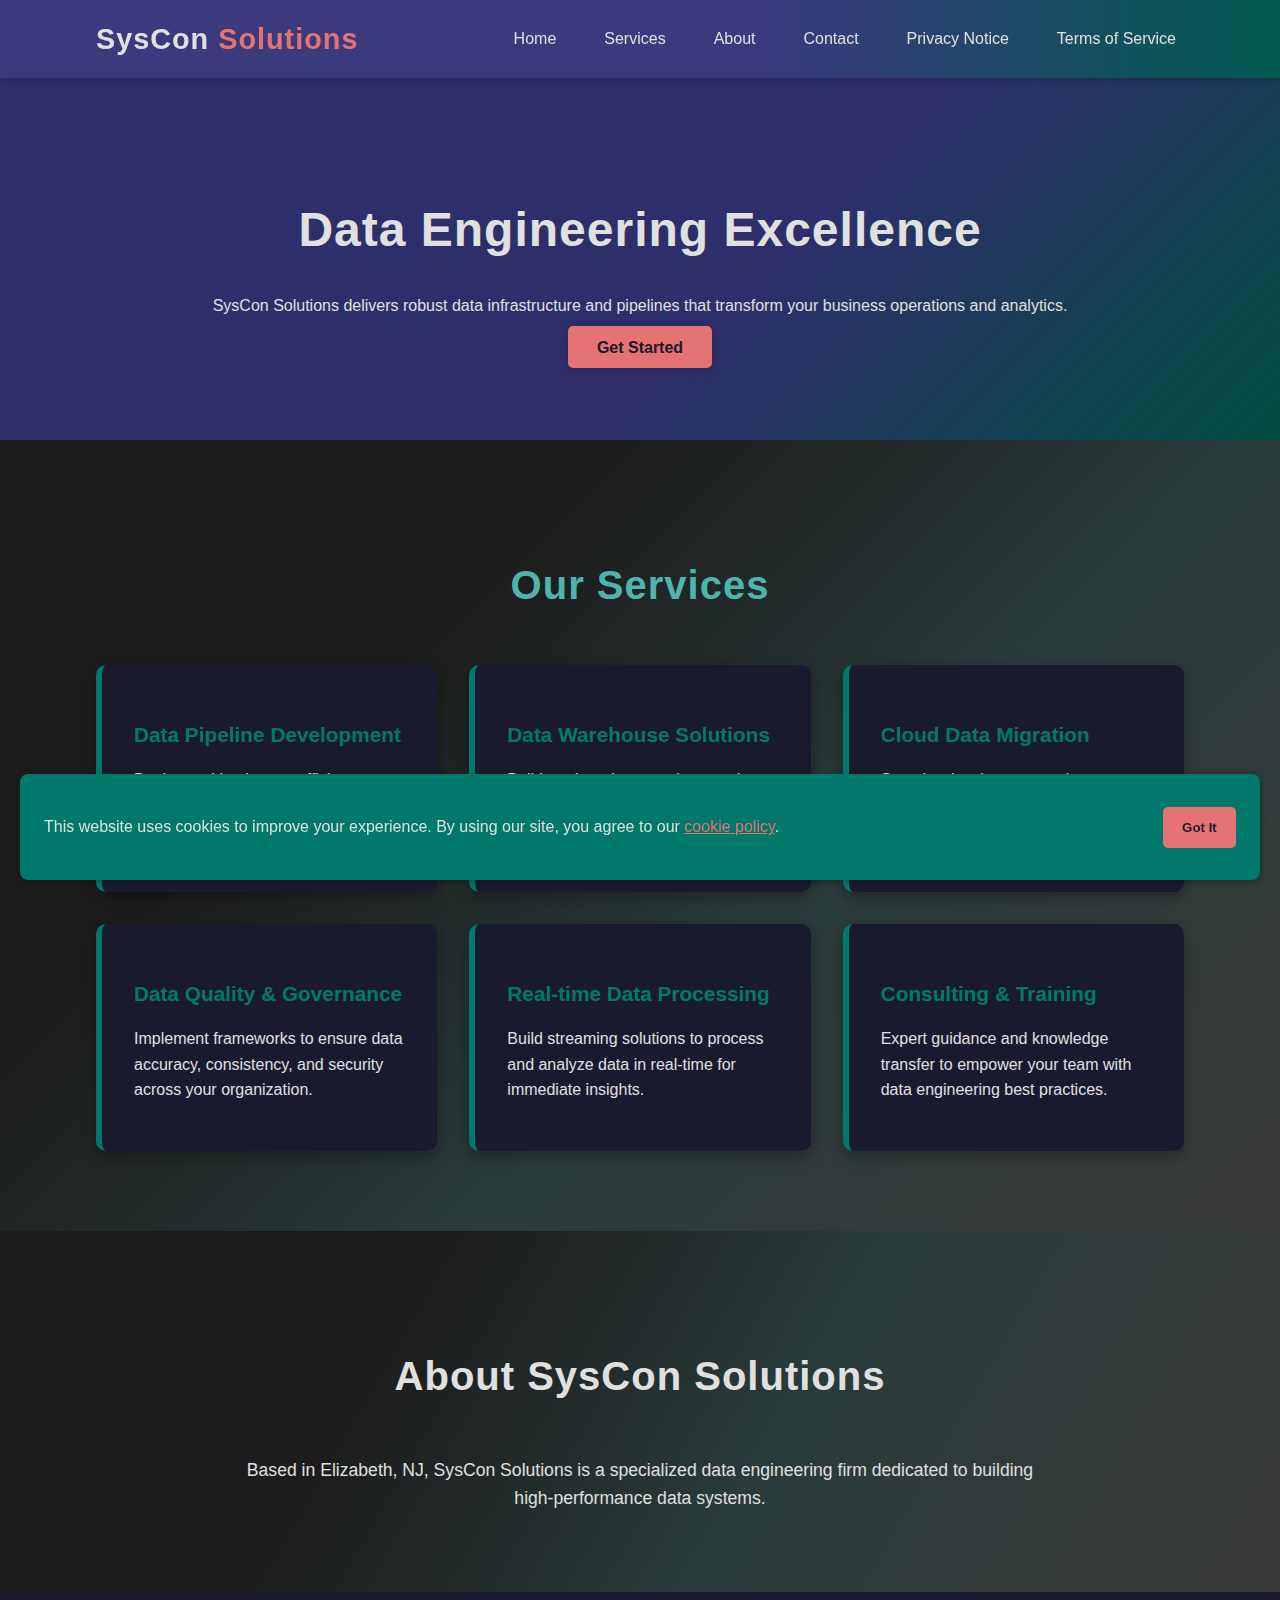
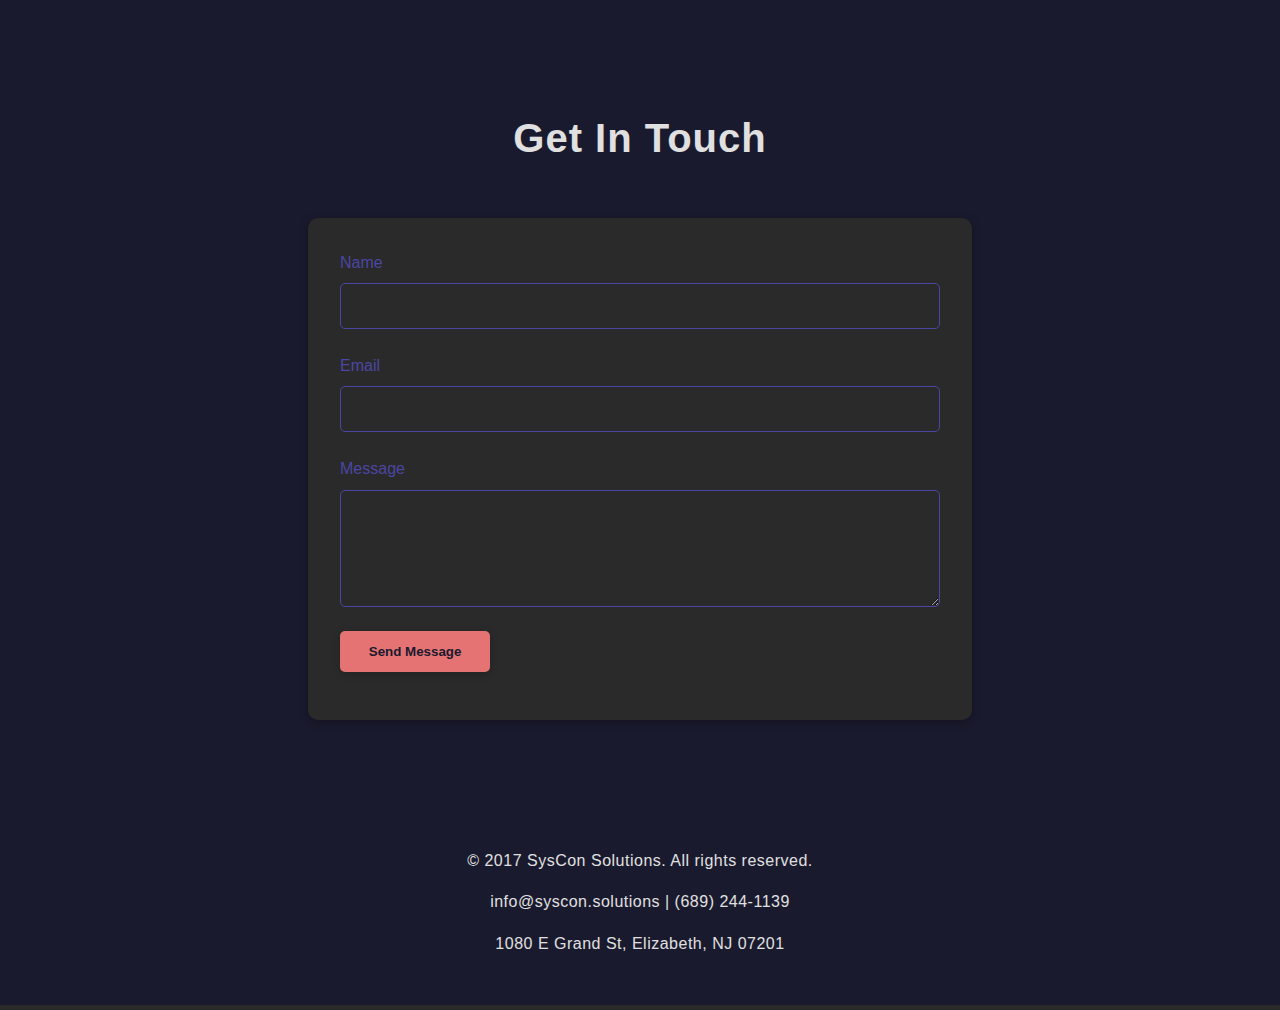
<file: index.html>
<!DOCTYPE html>
<html lang="en">
<head>
  <meta charset="UTF-8" />
  <meta name="viewport" content="width=device-width, initial-scale=1.0" />
  <title>SysCon Solutions | Expert Data Engineering Services</title>
  <style>
    :root {
      --primary: #4a47a3;        /* Deep Indigo */
      --secondary: #00796b;      /* Dark Teal */
      --accent: #e57373;         /* Muted Coral (replacing soft gold) */
      --light: #2a2a2a;          /* Dark Gray */
      --dark: #1a1a2e;           /* Darker Navy */
      --text: #e0e0e0;           /* Light Gray for text */
      --services-heading: #4db6ac; /* Soft Teal for Our Services */
    }
    body {
      font-family: 'Segoe UI', Tahoma, Geneva, Verdana, sans-serif;
      margin: 0;
      padding: 0;
      color: var(--text);
      background: var(--light);
      line-height: 1.6;
    }
    header {
      background: linear-gradient(90deg, #3a3a7d 60%, #005a50 100%);
      padding: 1rem 0;
      position: fixed;
      width: 100%;
      top: 0;
      z-index: 1000;
      box-shadow: 0 2px 8px rgba(0,0,0,0.2);
    }
    .container {
      width: 85%;
      max-width: 1200px;
      margin: 0 auto;
    }
    nav {
      display: flex;
      justify-content: space-between;
      align-items: center;
    }
    .logo {
      font-size: 1.8rem;
      font-weight: 700;
      color: var(--text);
      text-decoration: none;
      letter-spacing: 1px;
    }
    .logo span {
      color: var(--accent);
    }
    .nav-links {
      display: flex;
      gap: 2rem;
    }
    .nav-links a {
      color: var(--text);
      text-decoration: none;
      font-weight: 500;
      transition: color 0.3s;
      padding: 0.2rem 0.5rem;
      border-radius: 3px;
    }
    .nav-links a:hover {
      color: var(--accent);
      background: rgba(0,0,0,0.2);
    }
    .menu-toggle {
      display: none;
      font-size: 1.8rem;
      cursor: pointer;
      color: var(--accent);
    }
    .hero {
      background: linear-gradient(135deg, #2e2e6b 60%, #004d40 100%);
      color: var(--text);
      padding: 10rem 0 5rem;
      text-align: center;
      scroll-margin-top: 100px;
      box-shadow: 0 4px 24px rgba(0,0,0,0.2);
    }
    .hero h1 {
      font-size: 3rem;
      font-weight: 800;
      letter-spacing: 1px;
      margin-bottom: 1.5rem;
    }
    .btn {
      background: var(--accent);
      color: var(--dark);
      padding: 0.8rem 1.8rem;
      border-radius: 5px;
      text-decoration: none;
      font-weight: 600;
      transition: background 0.3s, color 0.3s;
      border: none;
      box-shadow: 0 2px 8px rgba(0,0,0,0.2);
    }
    .btn:hover {
      background: var(--secondary);
      color: var(--text);
    }
    section {
      padding: 5rem 0;
      scroll-margin-top: 100px;
    }
    h2 {
      text-align: center;
      font-size: 2.5rem;
      margin-bottom: 3rem;
      font-weight: 700;
      letter-spacing: 1px;
    }
    #services h2 {
      color: var(--services-heading);
    }
    #services {
      background: linear-gradient(135deg, #1c1c1c 30%, #2a3a3a 60%, #3a3a3a 100%);
    }
    .services {
      display: grid;
      grid-template-columns: repeat(auto-fit, minmax(300px, 1fr));
      gap: 2rem;
    }
    .service-card {
      background: var(--dark);
      padding: 2rem;
      border-radius: 10px;
      box-shadow: 0 5px 15px rgba(0,0,0,0.3);
      border-left: 6px solid var(--secondary);
      transition: box-shadow 0.3s, border-color 0.3s;
    }
    .service-card:hover {
      box-shadow: 0 8px 24px rgba(0,0,0,0.4);
      border-left: 6px solid var(--accent);
    }
    .service-card h3 {
      color: var(--secondary);
      margin-bottom: 1rem;
      font-size: 1.3rem;
      font-weight: 700;
    }
    .about {
      background: linear-gradient(120deg, #1c1c1c 30%, #2a3a3a 60%, #3a3a3a 100%);
    }
    .contact {
      background: var(--dark);
      color: var(--text);
    }
    .contact-form {
      max-width: 600px;
      margin: 0 auto;
      background: var(--light);
      padding: 2rem;
      border-radius: 10px;
      box-shadow: 0 2px 8px rgba(0,0,0,0.3);
      display: flex;
      flex-direction: column;
      align-items: stretch;
    }
    .form-group {
      margin-bottom: 1.5rem;
      display: flex;
      flex-direction: column;
    }
    .form-group label {
      font-weight: 500;
      color: var(--primary);
      margin-bottom: 0.5rem;
    }
    .form-group input,
    .form-group textarea {
      width: 100%;
      padding: 0.8rem;
      border: 1px solid var(--primary);
      border-radius: 5px;
      background: var(--light);
      color: #ffffff;
      font-size: 1rem;
      transition: border-color 0.3s;
      box-sizing: border-box;
    }
    .form-group input:focus,
    .form-group textarea:focus {
      border-color: var(--secondary);
      outline: none;
    }
    .contact-form .btn {
      align-self: center;
      width: fit-content;
    }
    footer {
      background: var(--dark);
      color: var(--text);
      text-align: center;
      padding: 2rem 0;
      font-size: 1rem;
      letter-spacing: 0.5px;
    }
    .cookie-popup {
      position: fixed;
      bottom: 20px;
      left: 20px;
      right: 20px;
      background-color: var(--secondary);
      color: var(--text);
      padding: 1.5rem;
      border-radius: 8px;
      box-shadow: 0 2px 6px rgba(0,0,0,0.3);
      z-index: 1000;
      display: flex;
      justify-content: space-between;
      align-items: center;
      font-size: 1rem;
    }
    .cookie-popup a {
      color: var(--accent);
      text-decoration: underline;
    }
    .cookie-popup button {
      background-color: var(--accent);
      color: var(--dark);
      border: none;
      padding: 0.8rem 1.2rem;
      border-radius: 5px;
      cursor: pointer;
      font-weight: bold;
      transition: background 0.3s, color 0.3s;
    }
    .cookie-popup button:hover {
      background-color: var(--primary);
      color: var(--text);
    }
    @media (max-width: 768px) {
      .menu-toggle {
        display: block;
      }
      .nav-links {
        flex-direction: column;
        background: #3a3a7d;
        position: absolute;
        top: 70px;
        left: 0;
        right: 0;
        display: none;
        padding: 1rem;
      }
      .nav-links.show {
        display: flex;
      }
      .nav-links a {
        margin: 0.5rem 0;
        color: var(--text);
      }
      .contact-form {
        padding: 1.5rem;
      }
    }
  </style>
</head>
<body>
  <header>
    <div class="container">
      <nav>
        <a href="#hero" class="logo">SysCon<span> Solutions</span></a>
        <div class="menu-toggle" onclick="toggleMenu()">☰</div>
        <div class="nav-links" id="navLinks">
          <a href="#hero">Home</a>
          <a href="#services">Services</a>
          <a href="#about">About</a>
          <a href="#contact">Contact</a>
          <a href="https://syscon.solutions/privacy_notice" target="_blank" rel="noopener noreferrer">Privacy Notice</a>
          <a href="https://syscon.solutions/terms" target="_blank" rel="noopener noreferrer">Terms of Service</a>
        </div>
      </nav>
    </div>
  </header>

  <section class="hero" id="hero">
    <div class="container">
      <h1>Data Engineering Excellence</h1>
      <p>SysCon Solutions delivers robust data infrastructure and pipelines that transform your business operations and analytics.</p>
      <a href="#contact" class="btn">Get Started</a>
    </div>
  </section>

  <section id="services">
    <div class="container">
      <h2>Our Services</h2>
      <div class="services">
        <div class="service-card">
          <h3>Data Pipeline Development</h3>
          <p>Design and implement efficient ETL/ELT pipelines to move and transform your data reliably at scale.</p>
        </div>
        <div class="service-card">
          <h3>Data Warehouse Solutions</h3>
          <p>Build modern data warehouses that serve as the single source of truth for your analytics needs.</p>
        </div>
        <div class="service-card">
          <h3>Cloud Data Migration</h3>
          <p>Seamlessly migrate your data infrastructure to cloud platforms like AWS, GCP, or Azure.</p>
        </div>
        <div class="service-card">
          <h3>Data Quality & Governance</h3>
          <p>Implement frameworks to ensure data accuracy, consistency, and security across your organization.</p>
        </div>
        <div class="service-card">
          <h3>Real-time Data Processing</h3>
          <p>Build streaming solutions to process and analyze data in real-time for immediate insights.</p>
        </div>
        <div class="service-card">
          <h3>Consulting & Training</h3>
          <p>Expert guidance and knowledge transfer to empower your team with data engineering best practices.</p>
        </div>
      </div>
    </div>
  </section>

  <section id="about" class="about">
    <div class="container">
      <h2>About SysCon Solutions</h2>
      <p style="max-width: 800px; margin: 0 auto; text-align: center; font-size: 1.1rem;">
        Based in Elizabeth, NJ, SysCon Solutions is a specialized data engineering firm dedicated to building high-performance data systems.
      </p>
    </div>
  </section>

  <section id="contact" class="contact">
    <div class="container">
      <h2>Get In Touch</h2>
      <div class="contact-form">
        <form id="contactForm" action="https://fabform.io/v/JQg1LjYEStKC" method="POST">
          <div class="form-group">
            <label for="name">Name</label>
            <input type="text" id="name" name="name" required />
          </div>
          <div class="form-group">
            <label for="email">Email</label>
            <input type="email" id="email" name="email" required />
          </div>
          <div class="form-group">
            <label for="message">Message</label>
            <textarea id="message" name="message" rows="5" required></textarea>
          </div>
          <button type="submit" class="btn">Send Message</button>
          <p id="formResponse" style="margin-top: 1rem; text-align: center;"></p>
        </form>
      </div>
    </div>
  </section>

  <footer>
    <div class="container">
      <p>&copy; 2017 SysCon Solutions. All rights reserved.</p>
      <p>info@syscon.solutions | (689) 244-1139</p>
      <p class="address">1080 E Grand St, Elizabeth, NJ 07201</p>
    </div>
  </footer>

  <div class="cookie-popup">
    <p>
      This website uses cookies to improve your experience. By using our site, you agree to our
      <a href="#privacy">cookie policy</a>.
    </p>
    <button onclick="closeCookiePopup()">Got It</button>
  </div>

  <script>
    function toggleMenu() {
      document.getElementById('navLinks').classList.toggle('show');
    }

    function closeCookiePopup() {
      document.querySelector('.cookie-popup').style.display = 'none';
    }

    document.getElementById('contactForm').addEventListener('submit', async function (e) {
      e.preventDefault();
      const form = e.target;
      const formData = new FormData(form);
      const responseEl = document.getElementById('formResponse');

      try {
        const res = await fetch(form.action, {
          method: 'POST',
          body: formData
        });

        if (res.ok) {
          responseEl.style.color = 'green';
          responseEl.textContent = 'Message sent successfully!';
          form.reset();
        } else {
          throw new Error('Something went wrong.');
        }
      } catch (err) {
        responseEl.style.color = 'red';
        responseEl.textContent = err.message;
      }
    });
  </script>
</body>
</html>
</file>
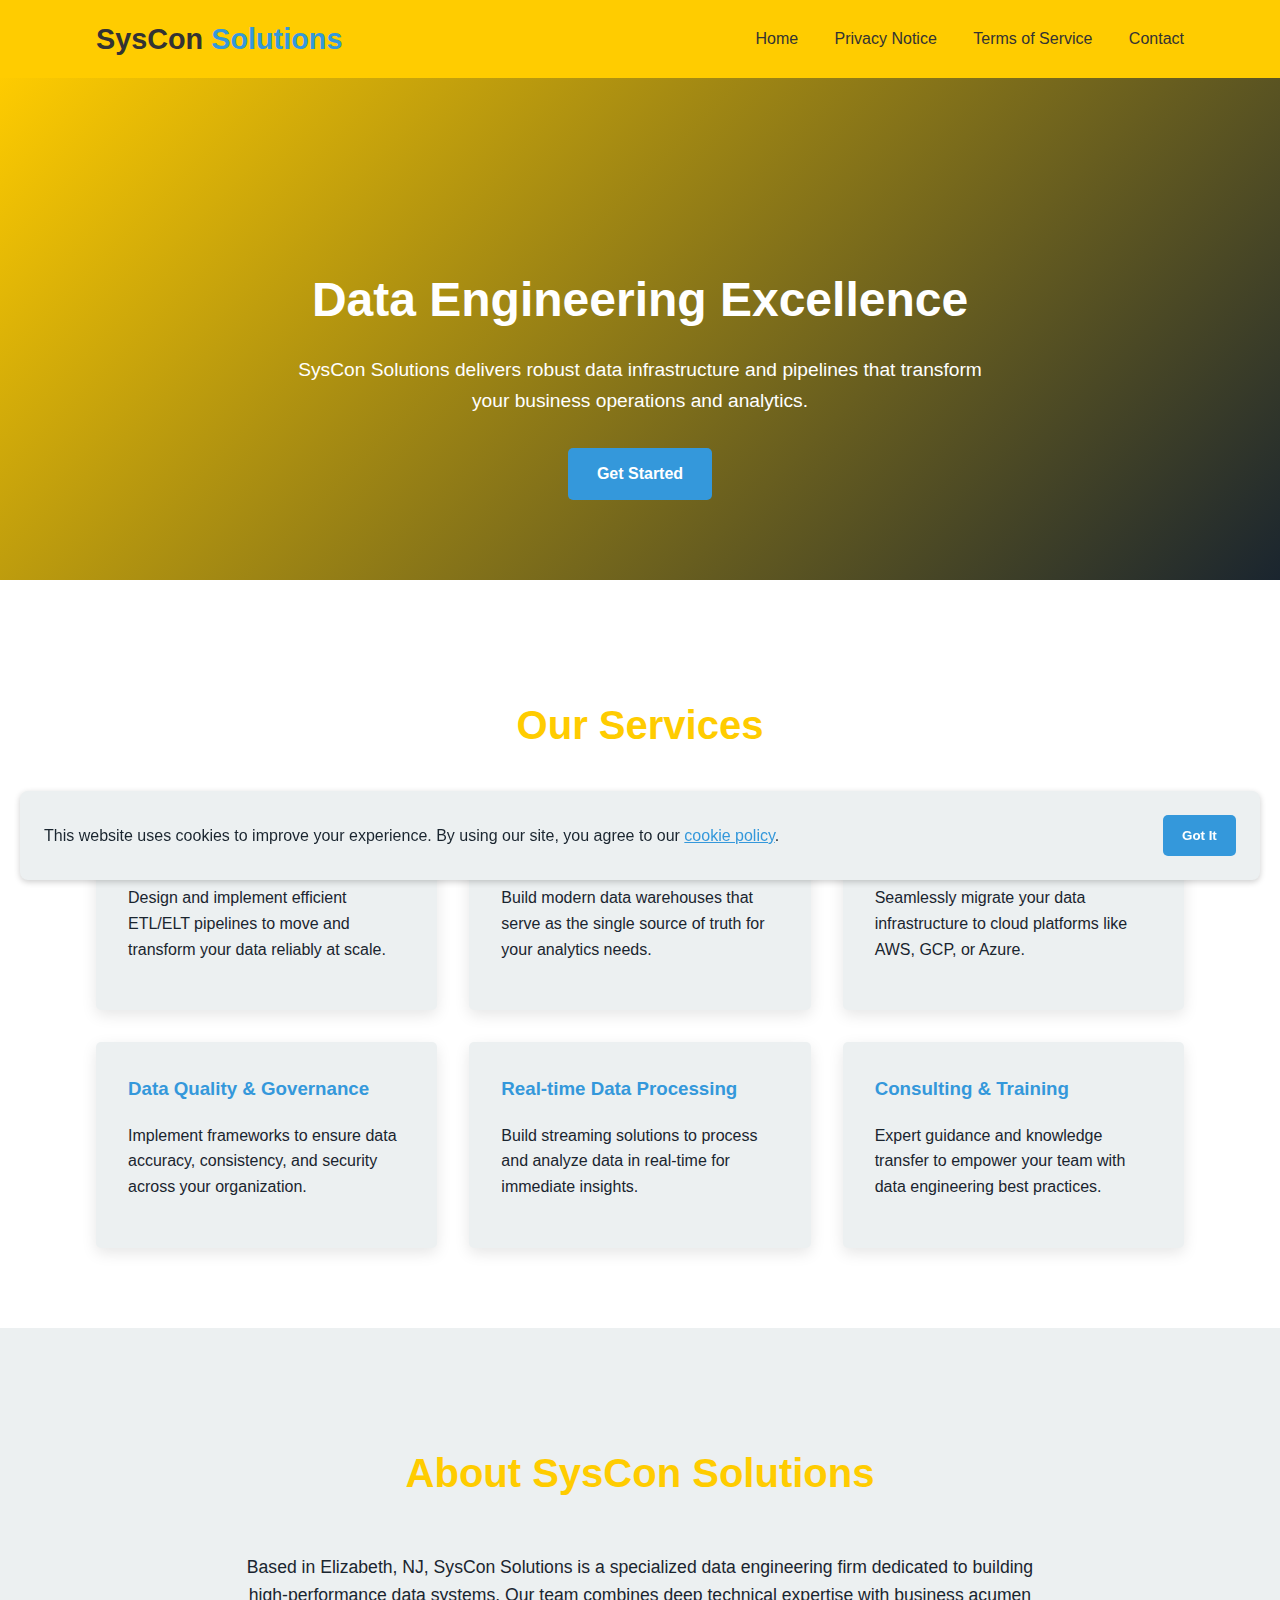
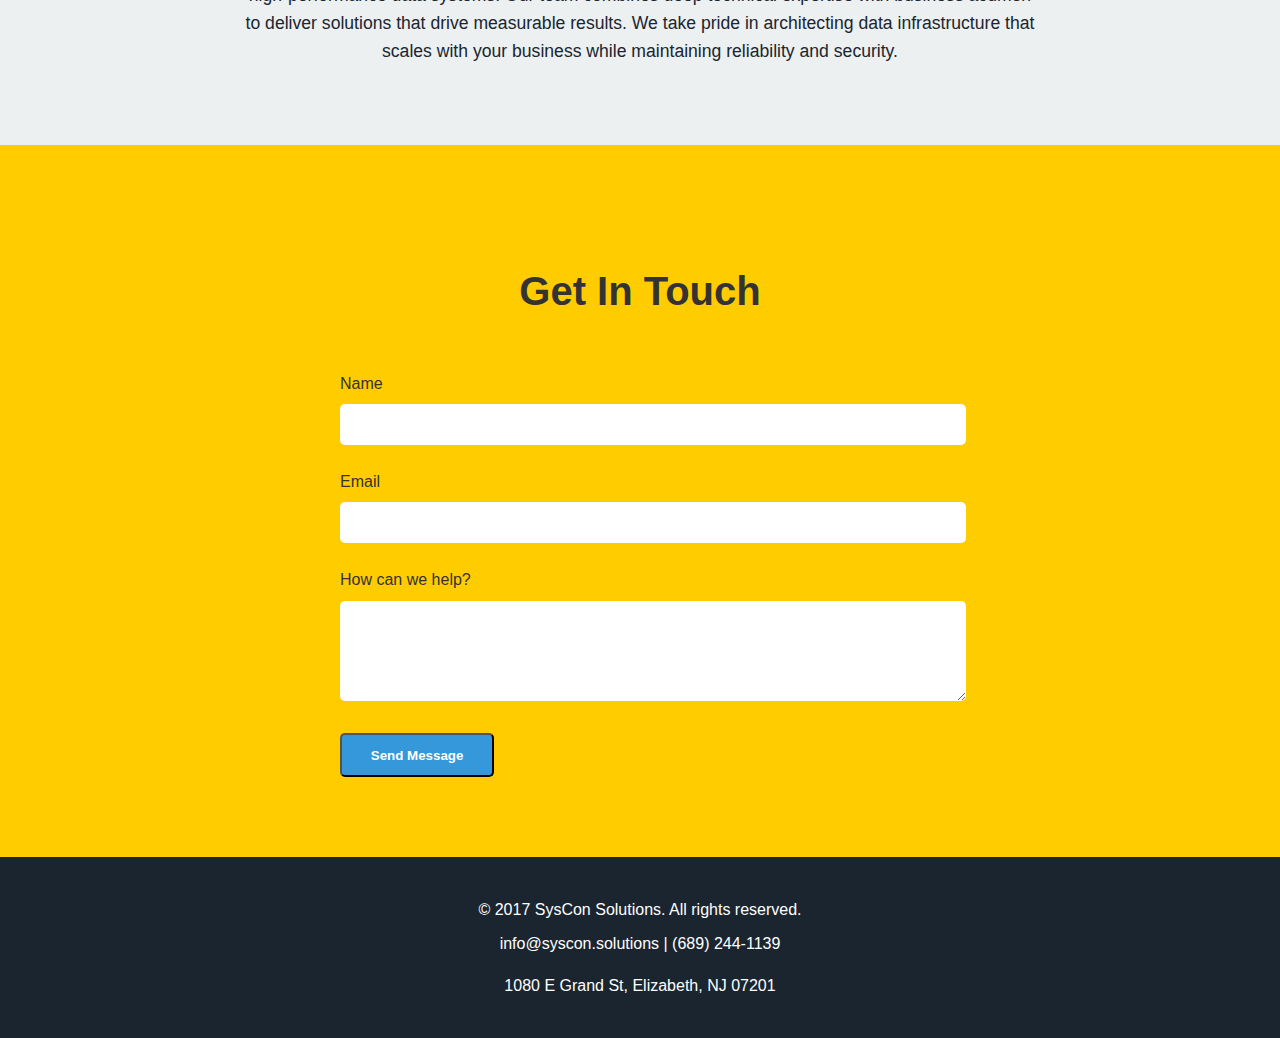
<file: index copy.html>
<!DOCTYPE html>
<html lang="en">
<head>
  <meta charset="UTF-8" />
  <meta name="viewport" content="width=device-width, initial-scale=1.0" />
  <title>SysCon Solutions | Expert Data Engineering Services</title>
  <style>
    :root {
      --primary: #ffcc00; /* Brighter header color */
      --secondary: #3498db;
      --light: #ecf0f1;
      --dark: #1a252f;
    }
    body {
      font-family: 'Segoe UI', Tahoma, Geneva, Verdana, sans-serif;
      margin: 0;
      padding: 0;
      color: var(--dark);
      line-height: 1.6;
    }
    header {
      background: var(--primary);
      color: #333333;
      padding: 1rem 0;
      position: fixed;
      width: 100%;
      top: 0;
      z-index: 1000;
    }
    .container {
      width: 85%;
      max-width: 1200px;
      margin: 0 auto;
    }
    nav {
      display: flex;
      justify-content: space-between;
      align-items: center;
    }
    .logo {
      font-size: 1.8rem;
      font-weight: 700;
      color: #333333;
      text-decoration: none;
    }
    .logo span {
      color: var(--secondary);
    }
    .nav-links a {
      color: #333333;
      text-decoration: none;
      margin-left: 2rem;
      transition: color 0.3s;
    }
    .nav-links a:hover {
      color: var(--secondary);
    }
    .hero {
      background: linear-gradient(135deg, var(--primary), var(--dark));
      color: white;
      padding: 10rem 0 5rem;
      text-align: center;
      margin-top: 70px; /* offset for the fixed header */
    }
    .hero h1 {
      font-size: 3rem;
      margin-bottom: 1rem;
    }
    .hero p {
      font-size: 1.2rem;
      max-width: 700px;
      margin: 0 auto 2rem;
    }
    .btn {
      display: inline-block;
      background: var(--secondary);
      color: white;
      padding: 0.8rem 1.8rem;
      border-radius: 5px;
      text-decoration: none;
      font-weight: 600;
      transition: background 0.3s;
    }
    .btn:hover {
      background: #2980b9;
    }
    section {
      padding: 5rem 0;
    }
    h2 {
      text-align: center;
      font-size: 2.5rem;
      margin-bottom: 3rem;
      color: var(--primary);
    }
    .services {
      display: grid;
      grid-template-columns: repeat(auto-fit, minmax(300px, 1fr));
      gap: 2rem;
    }
    .service-card {
      background: var(--light);
      padding: 2rem;
      border-radius: 5px;
      box-shadow: 0 5px 15px rgba(0,0,0,0.1);
      transition: transform 0.3s;
    }
    .service-card:hover {
      transform: translateY(-10px);
    }
    .service-card h3 {
      color: var(--secondary);
      margin-top: 0;
    }
    .about {
      background: var(--light);
    }
    .contact {
      background: var(--primary);
      color: #333333;
    }
    .contact h2 {
      color: #333333;
    }
    .contact-form {
      max-width: 600px;
      margin: 0 auto;
    }
    .form-group {
      margin-bottom: 1.5rem;
    }
    .form-group label {
      display: block;
      margin-bottom: 0.5rem;
    }
    .form-group input,
    .form-group textarea {
      width: 100%;
      padding: 0.8rem;
      border: none;
      border-radius: 5px;
    }
    footer {
      background: var(--dark);
      color: white;
      text-align: center;
      padding: 2rem 0;
    }
    footer p {
      margin: 0.5rem 0;
    }
    .address {
      margin-top: 1rem;
      font-style: normal;
    }
    /* Cookie popup styles */
    .cookie-popup {
      position: fixed;
      bottom: 20px;
      left: 20px;
      right: 20px;
      background-color: var(--light);
      color: var(--dark);
      padding: 1.5rem;
      border-radius: 8px;
      box-shadow: 0 2px 6px rgba(0,0,0,0.2);
      z-index: 1000;
      display: flex;
      justify-content: space-between;
      align-items: center;
    }
    .cookie-popup p {
      margin: 0;
      font-size: 1rem;
    }
    .cookie-popup button {
      background-color: var(--secondary);
      color: white;
      border: none;
      padding: 0.8rem 1.2rem;
      border-radius: 5px;
      cursor: pointer;
      font-weight: bold;
    }
    .cookie-popup button:hover {
      background-color: #2980b9;
    }
  </style>
  <script>
    function closeCookiePopup() {
      document.querySelector('.cookie-popup').style.display = 'none';
    }
  </script>
</head>
<body>
  <header>
    <div class="container">
      <nav>
        <a href="https://syscon.solutions" class="logo">SysCon<span> Solutions</span></a>
        <div class="nav-links">
          <a href="https://syscon.solutions">Home</a>
          <a href="https://syscon.solutions/privacy_notice">Privacy Notice</a>
          <a href="https://syscon.solutions/terms">Terms of Service</a>
          <a href="https://syscon.solutions/contact">Contact</a>
        </div>
      </nav>
    </div>
  </header>

  <section class="hero">
    <div class="container">
      <h1>Data Engineering Excellence</h1>
      <p>
        SysCon Solutions delivers robust data infrastructure and pipelines that transform your business
        operations and analytics.
      </p>
      <a href="#contact" class="btn">Get Started</a>
    </div>
  </section>

  <section id="services">
    <div class="container">
      <h2>Our Services</h2>
      <div class="services">
        <div class="service-card">
          <h3>Data Pipeline Development</h3>
          <p>
            Design and implement efficient ETL/ELT pipelines to move and transform your data reliably at scale.
          </p>
        </div>
        <div class="service-card">
          <h3>Data Warehouse Solutions</h3>
          <p>
            Build modern data warehouses that serve as the single source of truth for your analytics needs.
          </p>
        </div>
        <div class="service-card">
          <h3>Cloud Data Migration</h3>
          <p>
            Seamlessly migrate your data infrastructure to cloud platforms like AWS, GCP, or Azure.
          </p>
        </div>
        <div class="service-card">
          <h3>Data Quality & Governance</h3>
          <p>
            Implement frameworks to ensure data accuracy, consistency, and security across your organization.
          </p>
        </div>
        <div class="service-card">
          <h3>Real-time Data Processing</h3>
          <p>
            Build streaming solutions to process and analyze data in real-time for immediate insights.
          </p>
        </div>
        <div class="service-card">
          <h3>Consulting & Training</h3>
          <p>
            Expert guidance and knowledge transfer to empower your team with data engineering best practices.
          </p>
        </div>
      </div>
    </div>
  </section>

  <section id="about" class="about">
    <div class="container">
      <h2>About SysCon Solutions</h2>
      <p style="max-width: 800px; margin: 0 auto; text-align: center; font-size: 1.1rem;">
        Based in Elizabeth, NJ, SysCon Solutions is a specialized data engineering firm dedicated to building
        high-performance data systems. Our team combines deep technical expertise with business acumen to deliver
        solutions that drive measurable results. We take pride in architecting data infrastructure that scales with your
        business while maintaining reliability and security.
      </p>
    </div>
  </section>

  <section id="contact" class="contact">
    <div class="container">
      <h2>Get In Touch</h2>
      <div class="contact-form">
        <!-- The form uses mailto to open the user's default email client and send an email -->
        <form action="mailto:info@syscon.solutions" method="post" enctype="text/plain">
          <div class="form-group">
            <label for="name">Name</label>
            <input type="text" id="name" name="name" required />
          </div>
          <div class="form-group">
            <label for="email">Email</label>
            <input type="email" id="email" name="email" required />
          </div>
          <div class="form-group">
            <label for="message">How can we help?</label>
            <textarea id="message" name="message" rows="5" required></textarea>
          </div>
          <button type="submit" class="btn">Send Message</button>
        </form>
      </div>
    </div>
  </section>

  <footer>
    <div class="container">
      <p>&copy; 2017 SysCon Solutions. All rights reserved.</p>
      <p>info@syscon.solutions | (689) 244-1139</p>
      <p class="address">1080 E Grand St, Elizabeth, NJ 07201</p>
    </div>
  </footer>

  <!-- Cookie Popup -->
  <div class="cookie-popup">
    <p>
      This website uses cookies to improve your experience. By using our site, you agree to our
      <a href="https://syscon.solutions/privacy_notice" style="color: var(--secondary); text-decoration: underline;">cookie policy</a>.
    </p>
    <button onclick="closeCookiePopup()">Got It</button>
  </div>
</body>
</html>
</file>
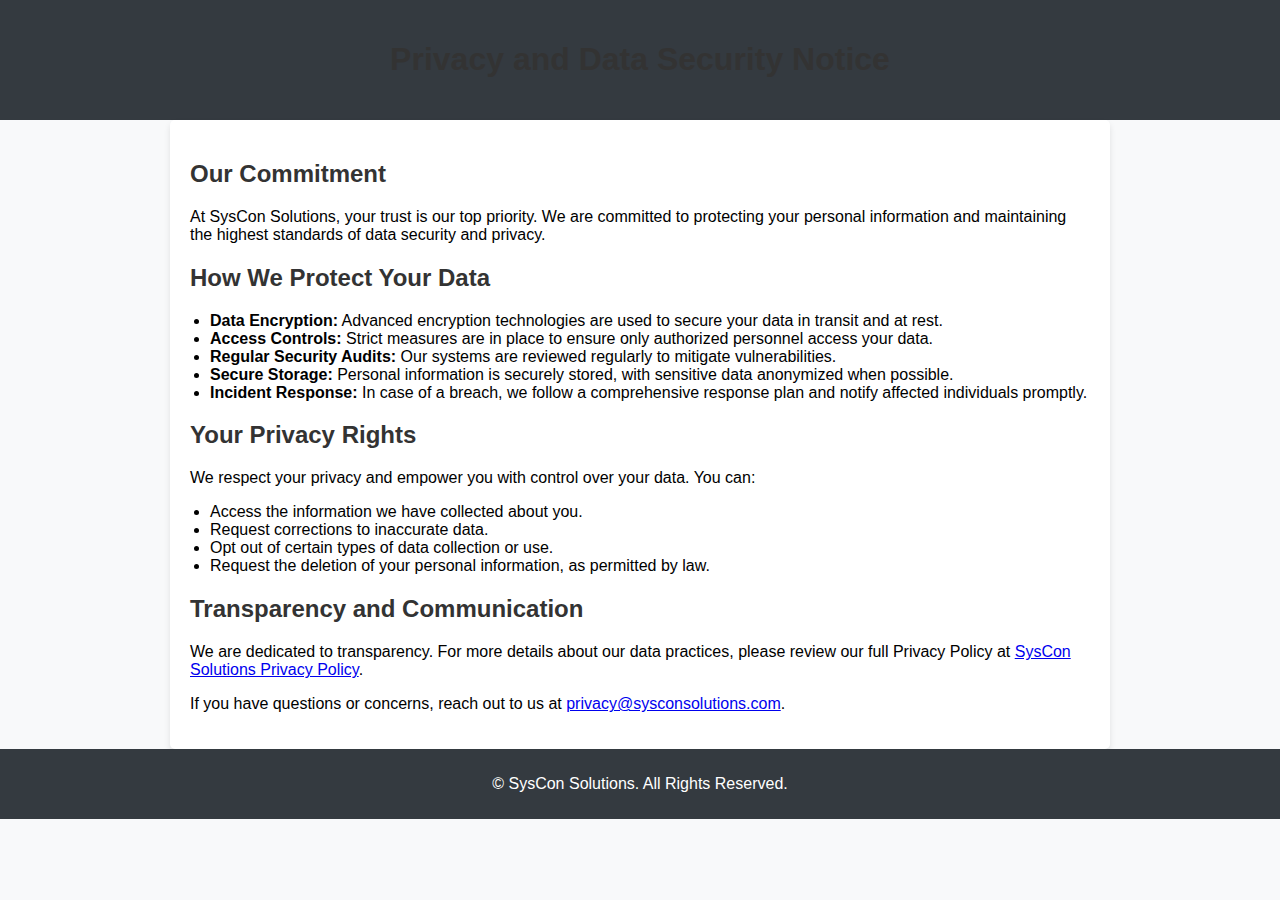
<file: Privacy_and_Data_Security_Notice.html>
<!DOCTYPE html>
<html lang="en">
<head>
    <meta charset="UTF-8">
    <meta name="viewport" content="width=device-width, initial-scale=1.0">
    <title>Privacy and Data Security Notice | SysCon Solutions</title>
    <style>
        body {
            font-family: Arial, sans-serif;
            margin: 0;
            padding: 0;
            background-color: #f8f9fa;
        }
        header {
            background-color: #343a40;
            color: #ffffff;
            padding: 20px;
            text-align: center;
        }
        main {
            padding: 20px;
            max-width: 900px;
            margin: auto;
            background-color: #ffffff;
            border-radius: 5px;
            box-shadow: 0 4px 6px rgba(0, 0, 0, 0.1);
        }
        h1, h2 {
            color: #333333;
        }
        ul {
            padding-left: 20px;
        }
        footer {
            text-align: center;
            padding: 10px;
            background-color: #343a40;
            color: #ffffff;
            position: relative;
            bottom: 0;
        }
    </style>
</head>
<body>
    <header>
        <h1>Privacy and Data Security Notice</h1>
    </header>
    <main>
        <h2>Our Commitment</h2>
        <p>At SysCon Solutions, your trust is our top priority. We are committed to protecting your personal information and maintaining the highest standards of data security and privacy.</p>
        
        <h2>How We Protect Your Data</h2>
        <ul>
            <li><strong>Data Encryption:</strong> Advanced encryption technologies are used to secure your data in transit and at rest.</li>
            <li><strong>Access Controls:</strong> Strict measures are in place to ensure only authorized personnel access your data.</li>
            <li><strong>Regular Security Audits:</strong> Our systems are reviewed regularly to mitigate vulnerabilities.</li>
            <li><strong>Secure Storage:</strong> Personal information is securely stored, with sensitive data anonymized when possible.</li>
            <li><strong>Incident Response:</strong> In case of a breach, we follow a comprehensive response plan and notify affected individuals promptly.</li>
        </ul>
        
        <h2>Your Privacy Rights</h2>
        <p>We respect your privacy and empower you with control over your data. You can:</p>
        <ul>
            <li>Access the information we have collected about you.</li>
            <li>Request corrections to inaccurate data.</li>
            <li>Opt out of certain types of data collection or use.</li>
            <li>Request the deletion of your personal information, as permitted by law.</li>
        </ul>
        
        <h2>Transparency and Communication</h2>
        <p>We are dedicated to transparency. For more details about our data practices, please review our full Privacy Policy at <a href="https://sysconsolutions.com/privacy-policy">SysCon Solutions Privacy Policy</a>.</p>
        
        <p>If you have questions or concerns, reach out to us at <a href="mailto:privacy@sysconsolutions.com">privacy@sysconsolutions.com</a>.</p>
    </main>
    <footer>
        <p>© SysCon Solutions. All Rights Reserved.</p>
    </footer>
</body>
</html>
</file>
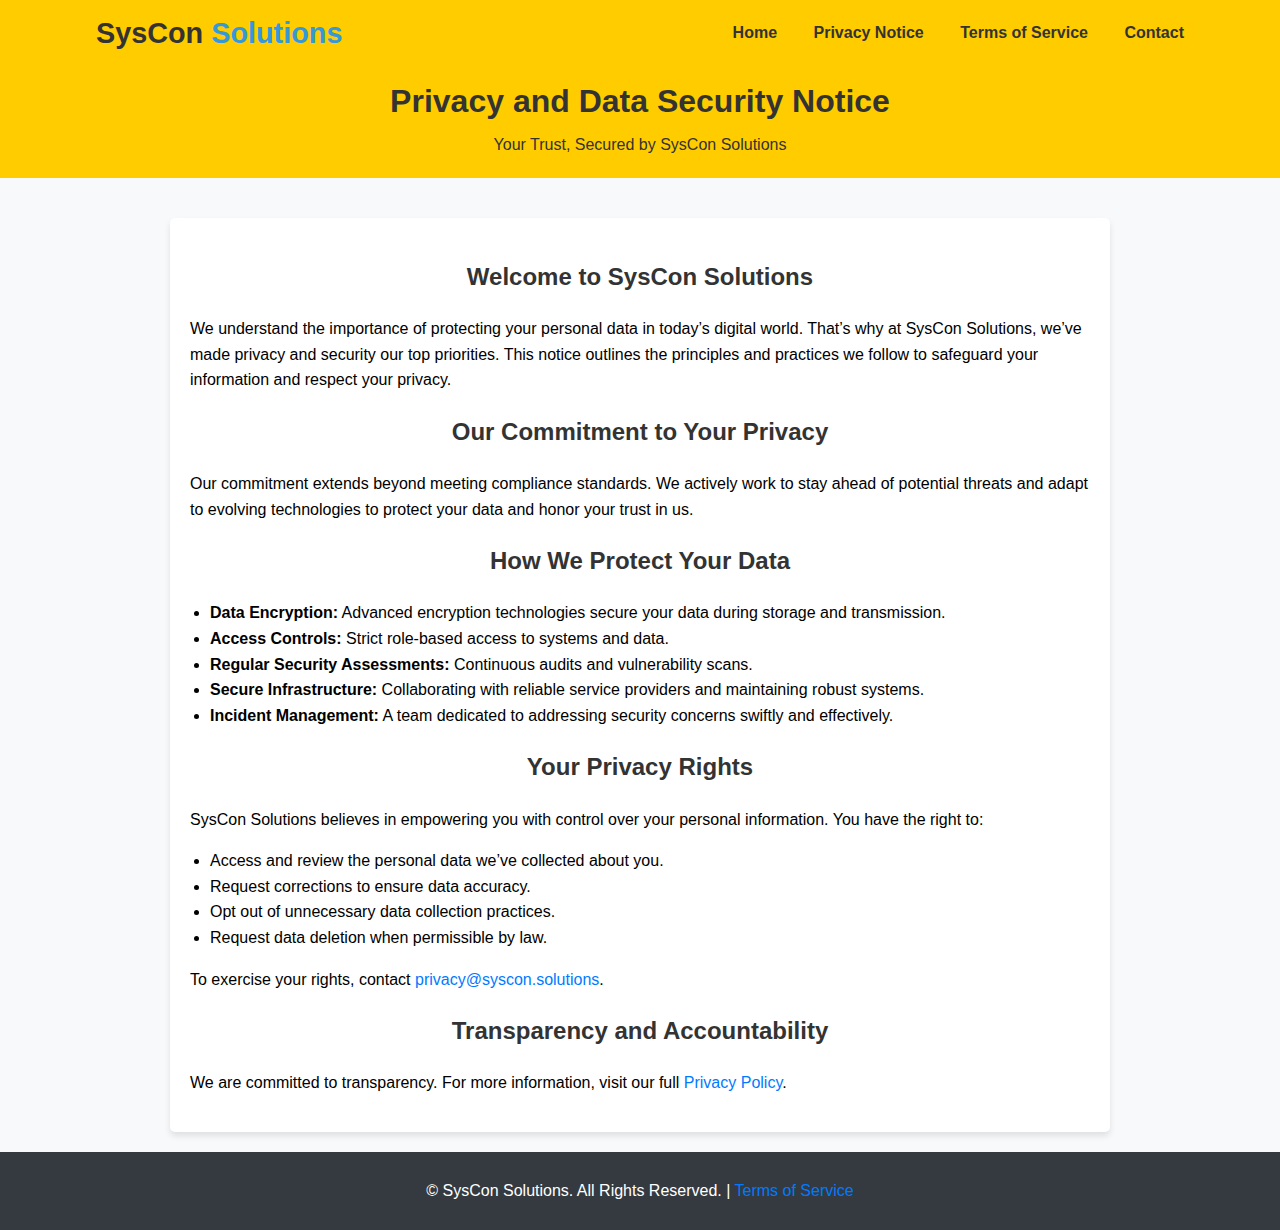
<file: privacy_notice.html>
<!DOCTYPE html>
<html lang="en">
<head>
  <meta charset="UTF-8" />
  <meta name="viewport" content="width=device-width, initial-scale=1.0" />
  <title>Privacy and Data Security Notice | SysCon Solutions</title>
  <style>
    :root {
      --primary: #ffcc00; /* Brighter header color */
      --secondary: #3498db;
      --light: #f8f9fa;
      --dark: #333333;
    }
    body {
      font-family: Arial, sans-serif;
      margin: 0;
      padding: 0;
      background-color: var(--light);
      line-height: 1.6;
    }
    header {
      background-color: var(--primary);
      color: var(--dark);
      position: relative;
      /* Additional padding added to accommodate both nav and header content */
      padding: 10px 0 20px;
    }
    .container {
      width: 85%;
      max-width: 1200px;
      margin: 0 auto;
    }
    nav {
      display: flex;
      justify-content: space-between;
      align-items: center;
    }
    .logo {
      font-size: 1.8rem;
      font-weight: 700;
      color: var(--dark);
      text-decoration: none;
    }
    .logo span {
      color: var(--secondary);
    }
    .nav-links a {
      color: var(--dark);
      text-decoration: none;
      margin-left: 2rem;
      transition: color 0.3s;
      font-weight: bold;
    }
    .nav-links a:hover {
      color: var(--secondary);
    }
    /* Header content below the nav */
    .header-content {
      text-align: center;
      margin-top: 20px;
    }
    .header-content h1 {
      margin: 0;
      font-size: 2rem;
    }
    .header-content p {
      margin: 5px 0 0;
      font-size: 1rem;
    }
    main {
      padding: 20px;
      max-width: 900px;
      margin: 40px auto 20px;
      background-color: #ffffff;
      border-radius: 5px;
      box-shadow: 0 4px 6px rgba(0, 0, 0, 0.1);
    }
    h1, h2 {
      color: var(--dark);
      text-align: center;
    }
    ul {
      padding-left: 20px;
    }
    footer {
      text-align: center;
      padding: 10px;
      background-color: #343a40;
      color: #ffffff;
      margin-top: 20px;
    }
    a {
      color: #007bff;
      text-decoration: none;
    }
    a:hover {
      text-decoration: underline;
    }
  </style>
</head>
<body>
  <header>
    <div class="container">
      <nav>
        <a href="https://syscon.solutions" class="logo">SysCon<span> Solutions</span></a>
        <div class="nav-links">
          <a href="https://syscon.solutions">Home</a>
          <a href="https://syscon.solutions/privacy_notice">Privacy Notice</a>
          <a href="https://syscon.solutions/terms">Terms of Service</a>
          <a href="https://syscon.solutions/contact">Contact</a>
        </div>
      </nav>
      <div class="header-content">
        <h1>Privacy and Data Security Notice</h1>
        <p>Your Trust, Secured by SysCon Solutions</p>
      </div>
    </div>
  </header>
  <main>
    <h2>Welcome to SysCon Solutions</h2>
    <p>
      We understand the importance of protecting your personal data in today’s digital world.
      That’s why at SysCon Solutions, we’ve made privacy and security our top priorities.
      This notice outlines the principles and practices we follow to safeguard your information and respect your privacy.
    </p>

    <h2>Our Commitment to Your Privacy</h2>
    <p>
      Our commitment extends beyond meeting compliance standards.
      We actively work to stay ahead of potential threats and adapt to evolving technologies to protect your data and honor your trust in us.
    </p>

    <h2>How We Protect Your Data</h2>
    <ul>
      <li><strong>Data Encryption:</strong> Advanced encryption technologies secure your data during storage and transmission.</li>
      <li><strong>Access Controls:</strong> Strict role-based access to systems and data.</li>
      <li><strong>Regular Security Assessments:</strong> Continuous audits and vulnerability scans.</li>
      <li><strong>Secure Infrastructure:</strong> Collaborating with reliable service providers and maintaining robust systems.</li>
      <li><strong>Incident Management:</strong> A team dedicated to addressing security concerns swiftly and effectively.</li>
    </ul>

    <h2>Your Privacy Rights</h2>
    <p>
      SysCon Solutions believes in empowering you with control over your personal information.
      You have the right to:
    </p>
    <ul>
      <li>Access and review the personal data we’ve collected about you.</li>
      <li>Request corrections to ensure data accuracy.</li>
      <li>Opt out of unnecessary data collection practices.</li>
      <li>Request data deletion when permissible by law.</li>
    </ul>
    <p>
      To exercise your rights, contact <a href="mailto:privacy@syscon.solutions">privacy@syscon.solutions</a>.
    </p>

    <h2>Transparency and Accountability</h2>
    <p>
      We are committed to transparency. For more information, visit our full
      <a href="https://syscon.solutions/privacy-policy">Privacy Policy</a>.
    </p>
  </main>
  <footer>
    <p>© SysCon Solutions. All Rights Reserved. | <a href="https://syscon.solutions/terms">Terms of Service</a></p>
  </footer>
</body>
</html>
</file>
